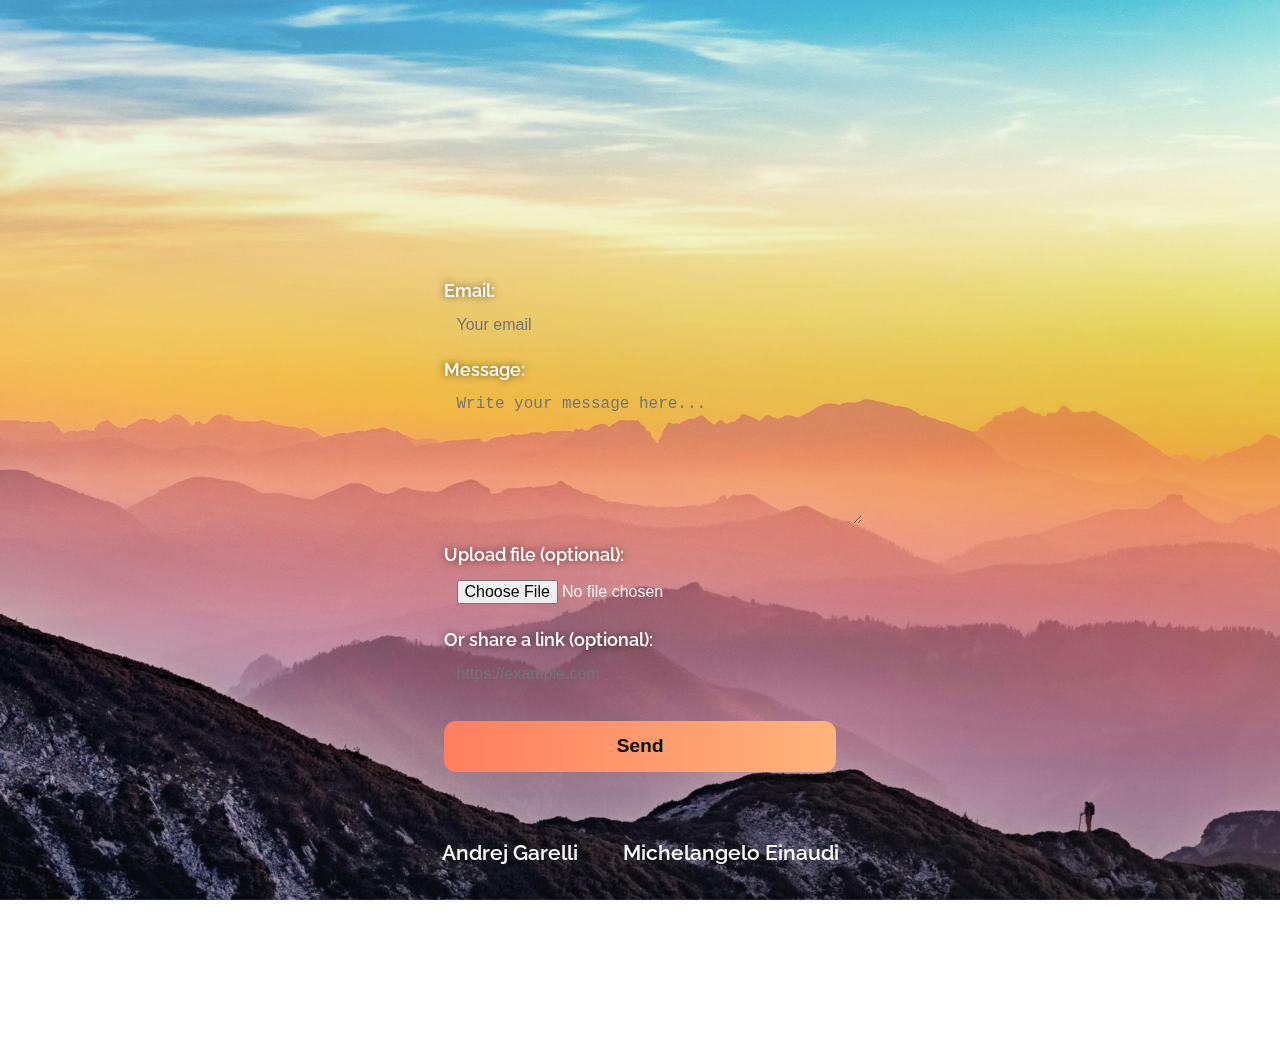
<file: your-revs.html>
<!DOCTYPE html>
<html lang="it">
<head>
  <meta charset="UTF-8" />
  <meta name="viewport" content="width=device-width, initial-scale=1" />
  <title>Your Revs - REVS</title>
  <link rel="stylesheet" href="style.css" />
  <!-- Font moderno Raleway per tutto -->
  <link href="https://fonts.googleapis.com/css2?family=Raleway:ital,wght@0,100..900;1,100..900&display=swap" rel="stylesheet" />
  <style>
    body.social-page {
      margin: 0;
      font-family: 'Raleway', sans-serif;
      color: #fff;
      background: transparent;
      overflow-x: hidden;
      padding-top: 80px; /* spazio navbar */
      min-height: 100vh;
      display: flex;
      flex-direction: column;
    }

    body.social-page .navbar {
      background: transparent;
      position: fixed;
      top: 20px;
      width: 100%;
      z-index: 10000;
    }

    .hero-bg {
      position: fixed; /* full screen background */
      top: 0;
      left: 0;
      width: 100vw;
      height: 100vh;
      background: url('immagini/pexels-simon73-1323550.jpg') no-repeat center center/cover;
      z-index: -1;
    }

    .content-wrapper {
      margin-top: 100px;
      flex: 1;
      display: flex;
      flex-direction: column;
      align-items: center;
      max-width: 700px;
      margin-left: auto;
      margin-right: auto;
      padding: 0 20px;
      color: white;
      text-shadow: 0 0 8px rgba(0,0,0,0.7);
      font-family: 'Raleway', sans-serif;
      text-align: center;
    }

    .content-wrapper h1 {
      font-weight: 700;
      font-size: 3rem;
      margin-bottom: 20px;
      color: transparent;
    }

    /* FORM STYLE */
    form.your-revs-form {
  width: 100%;
  background: transparent;
  padding: 2rem;
  border-radius: 12px;
  color: #fff;
  font-size: 1.1rem;
  text-align: left;
}

    

    form.your-revs-form label {
      display: block;
      margin-top: 1rem;
      margin-bottom: 0.3rem;
      font-weight: 600;
      color: #fffbfa;
    }

    form.your-revs-form input[type="email"],
    form.your-revs-form input[type="url"],
    form.your-revs-form textarea,
    form.your-revs-form input[type="file"] {
      width: 100%;
      padding: 0.6rem 0.8rem;
      border-radius: 8px;
      border: none;
      font-size: 1rem;
      background-color: transparent;
      color: #eee;
      resize: vertical;
      transition: background-color 0.3s ease;
    }

    form.your-revs-form input[type="email"]:focus,
    form.your-revs-form input[type="url"]:focus,
    form.your-revs-form textarea:focus,
    form.your-revs-form input[type="file"]:focus {
      outline: none;
      background-color: #333;
      box-shadow: 0 0 8px #e2dcdb;
    }

    form.your-revs-form textarea {
      min-height: 120px;
    }

    form.your-revs-form button[type="submit"] {
      margin-top: 1.8rem;
      width: 100%;
      padding: 0.9rem 0;
      border-radius: 12px;
      border: none;
      background: linear-gradient(90deg, #ff7e5f, #feb47b);
      font-weight: 700;
      font-size: 1.2rem;
      color: #121212;
      cursor: pointer;
      transition: background 0.4s ease;
    }

    form.your-revs-form button[type="submit"]:hover {
      background: linear-gradient(90deg, #feb47b, #ff7e5f);
    }

    /* Footer social */
    .site-footer {
      background: transparent;
      text-align: center;
      padding: 20px 0;
      font-family: 'Raleway', sans-serif;
    }

    .site-footer.social-center {
      display: flex;
      justify-content: center;
      align-items: center;
    }

    .site-footer.social-center .social-links {
      display: flex;
      gap: 15px;
      justify-content: center;
    }

    .site-footer .social-links a {
      margin: 0 15px;
      color: #fff;
      text-decoration: none;
      font-weight: 600;
      font-size: 1.3rem;
      transition: color 0.3s ease;
    }

    .site-footer .social-links a:hover {
      color: #f39c12; /* colore hover */
    }
  </style>
</head>
<body class="social-page">

  <!-- Navbar identica a index -->
  <nav class="navbar">
    <ul>
      <li><a href="index.html">HOME</a></li>
      <li><a href="Revs.html">REVS</a></li>
      <li><a href="your-revs.html" class="active">Your Revs</a></li>
      <li><a href="who-we-are.html">Who we are</a></li>
     </ul>
  </nav>

  <!-- Sfondo full screen -->
  <section class="hero-bg"></section>

  <!-- Contenuto principale con form -->
  <div class="content-wrapper">
    <h1> </h1>
    <form id="yourRevsForm" method="post" enctype="multipart/form-data" class="your-revs-form">
      <label for="email">Email:</label>
      <input type="email" id="email" name="email" placeholder="Your email" required />

      <label for="message">Message:</label>
      <textarea id="message" name="message" placeholder="Write your message here..." required></textarea>

      <label for="fileUpload">Upload file (optional):</label>
      <input type="file" id="fileUpload" name="fileUpload" accept=".mp3,.wav,.flac,.zip,.rar" />

      <label for="link">Or share a link (optional):</label>
      <input type="url" id="link" name="link" placeholder="https://example.com" />

      <button type="submit">Send</button>
    </form>
  </div>

  <!-- Footer social centrati -->
  <footer class="site-footer social-center">
    <div class="social-links">
      <a href="https://www.instagram.com/andrewlakesmusic/" target="_blank" rel="noopener noreferrer">Andrej Garelli</a>
      <a href="https://www.instagram.com/michelangeloeinaudi/" target="_blank" rel="noopener noreferrer">Michelangelo Einaudi</a>
    </div>
  </footer>

</body>
</html>
</file>
<file: style.css>
/* Import font moderno Poppins */
@import url('https://fonts.googleapis.com/css2?family=Poppins:wght@600&display=swap');

/* --- NAVBAR --- */
.navbar {
  position: fixed;
  top: 20px;
  width: 100%;
  background: transparent;
  padding: 20px 0;
  z-index: 10000;
  font-family: 'Poppins', sans-serif;
  user-select: none;
  animation: navbarFadeIn 1s ease forwards;
  opacity: 0;
  transform: translateY(-30px);
}

.navbar ul {
  list-style: none;
  display: flex;
  justify-content: center;
  margin: 0;
  padding: 0;
  gap: 50px;
}

.navbar ul li a {
  color: #fff;
  font-size: 1.8rem;
  text-decoration: none;
  letter-spacing: 1px;
  transition: color 0.3s ease;
  cursor: pointer;
}

.navbar ul li a:hover,
.navbar ul li a:focus {
  color: #ffcc00;
  outline: none;
}

@keyframes navbarFadeIn {
  to {
    opacity: 1;
    transform: translateY(0);
  }
}

/* Corpo pagina */
body {
  font-family: 'Poppins', sans-serif;
  margin: 0;
  background: #f4f4f4;
  color: #f6f6f6;
  text-align: center;
  padding-top: 80px; /* spazio navbar */
  overflow-x: hidden;
}

/* HERO con video */
.hero {
  position: relative;
  width: 100%;
  height: 100vh;
  overflow: hidden;
}

.bg-video {
  position: fixed;
  top: 0;
  left: 0;
  width: 100vw;
  height: 100vh;
  object-fit: cover;
  z-index: -1;
}

.overlay {
  position: absolute;
  top: 50%;
  left: 50%;
  transform: translate(-50%, -50%);
  text-align: center;
  color: rgba(255, 255, 255, 0.95);
  padding: 100px 20px 50px;
  background: transparent;
}

.overlay h1 {
  font-size: 4em;
  margin: 0;
  font-weight: 700;
  text-shadow: 0 0 15px rgba(0, 0, 0, 0.6);
}

.overlay p {
  font-size: 2em;
  margin-top: 15px;
  font-weight: 500;
  color: rgba(255, 255, 255, 0.85);
  text-shadow: 0 0 10px rgba(0, 0, 0, 0.4);
  animation: fadeInUp 2s ease-out forwards;
  opacity: 0;
  transform: translateY(20px);
}
 .site-footer {
  position: fixed;
  bottom: 0;
  left: 0;
  width: 100%;
  height: 50px;               /* Altezza fissa */
  background-color: transparent;
  color: #eee;
  font-family: 'Arial', 'Franklin Gothic Medium', 'Arial Narrow', Arial, sans-serif;
  padding: 0 20px;
  box-sizing: content-box;
  z-index: 1000;

  /* Flexbox per allineare i link in basso */
  display: flex;
  align-items: flex-end;      /* Allinea i link sul fondo del footer */

  overflow-x: auto;           /* Scroll orizzontale se i link sono troppi */
  white-space: nowrap;        /* Evita l'andare a capo */

  scrollbar-width: thin;      /* Opzionale: scrollbar più sottile su Firefox */
  scrollbar-color: #ffa500 #222; /* Colori scrollbar (thumb e track) su Firefox */
}

/* Per personalizzare scrollbar su Chrome, Edge e Safari */
.site-footer::-webkit-scrollbar {
  height: 6px;
}
.site-footer::-webkit-scrollbar-track {
  background: #222;
}
.site-footer::-webkit-scrollbar-thumb {
  background-color: transparent;
  border-radius: 3px;
}

/* Link */
.site-footer .social-links a {
  color: #ffa500;
  text-decoration: none;
  margin-right: 15px;
  font-weight: bold;
  padding-bottom: 4px;
  line-height: 1.2;
  white-space: nowrap;
  flex-shrink: 0; /* Non far rimpicciolire i link */
}

.site-footer .social-links a:hover {
  color: #fff;
}

/* Evita che il contenuto della pagina venga coperto dal footer */
body {
  padding-bottom: 60px;
}


.glitch {
  position: relative;
  color: rgb(77, 28, 28);
  font-size: 1em;
  font-weight: bold;
  animation: glitch 5s infinite;
  margin-top: 10px;
}

.glitch::before,
.glitch::after {
  content: attr(data-text);
  position: absolute;
  left: 0;
  width: 100%;
  overflow: hidden;
  color: #06361f;
  background: transparent;
  clip: rect(0, 0, 0, 0);
}

.glitch::before {
  animation: glitchTop 1.5s infinite linear;
  color: #f0f;
}

.glitch::after {
  animation: glitchBottom 1.5s infinite linear;
  color: #0ff;
}

@keyframes glitch {
  0% {
    transform: none;
  }
  20% {
    transform: skew(0.5deg);
  }
  40% {
    transform: translate(1px, -1px);
  }
  60% {
    transform: translate(-1px, 1px);
  }
  80% {
    transform: skew(-0.5deg);
  }
  100% {
    transform: none;
  }
}

@keyframes glitchTop {
  0% {
    clip: rect(0, 9999px, 0, 0);
  }
  10% {
    clip: rect(0, 9999px, 5px, 0);
    transform: translate(-3px, -3px);
  }
  20% {
    clip: rect(5px, 9999px, 10px, 0);
    transform: translate(3px, -1px);
  }
  100% {
    clip: rect(0, 9999px, 0, 0);
    transform: none;
  }
}

@keyframes glitchBottom {
  0% {
    clip: rect(0, 9999px, 0, 0);
  }
  10% {
    clip: rect(10px, 9999px, 15px, 0);
    transform: translate(3px, 3px);
  }
  20% {
    clip: rect(15px, 9999px, 20px, 0);
    transform: translate(-3px, 1px);
  }
  100% {
    clip: rect(0, 9999px, 0, 0);
    transform: none;
  }
}

/* --- AUDIO PLAYER CON SOUNDBAR IN BASSO --- */
.audio-player {
  position: fixed;
  bottom: 20px;
  left: 50%;
  transform: translateX(-50%);
  display: flex;
  align-items: center;
  gap: 15px;
  background: transparent;
  z-index: 10000;
  pointer-events: auto;
}

.audio-player button {
  background: transparent;
  border: none;
  cursor: pointer;
  padding: 0;
}

.sound-bars {
  display: flex;
  gap: 5px;
}

.sound-bars span {
  display: block;
  width: 5px;
  height: 20px;
  background: #fff;
  animation: soundBar 1s linear infinite paused;
  border-radius: 2px;
}

@keyframes soundBar {
  0%, 100% {
    height: 5px;
    opacity: 0.3;
  }
  50% {
    height: 20px;
    opacity: 1;
  }
}
.poetic-text {
  display: flex;
  justify-content: center;
  align-items: center;
  min-height: 100vh;
  padding: 100px 20px;
  font-family: 'Cormorant Garamond', serif;
  font-size: 1.6rem;
  text-align: center;
  opacity: 0;
  transform: translateY(100px);
  transition: opacity 1.5s ease, transform 1.5s ease;
}

.poetic-text.visible {
  opacity: 1;
  transform: translateY(0);
}
/* Footer centrato solo su index.html */
body.home-page .site-footer {
  justify-content: center;
  align-items: center;
  height: 60px;
  padding-bottom: 10px;
}

body.home-page .site-footer .social-links {
  display: flex;
  gap: 20px;
}
/* Cambia colore dei link social solo in home page */
body.home-page .site-footer .social-links a {
  color: #fbfffe; /* Scegli il colore che vuoi */
}

body.home-page .site-footer .social-links a:hover {
  color: #ffffff; /* Colore al passaggio del mouse */
}
</file>
